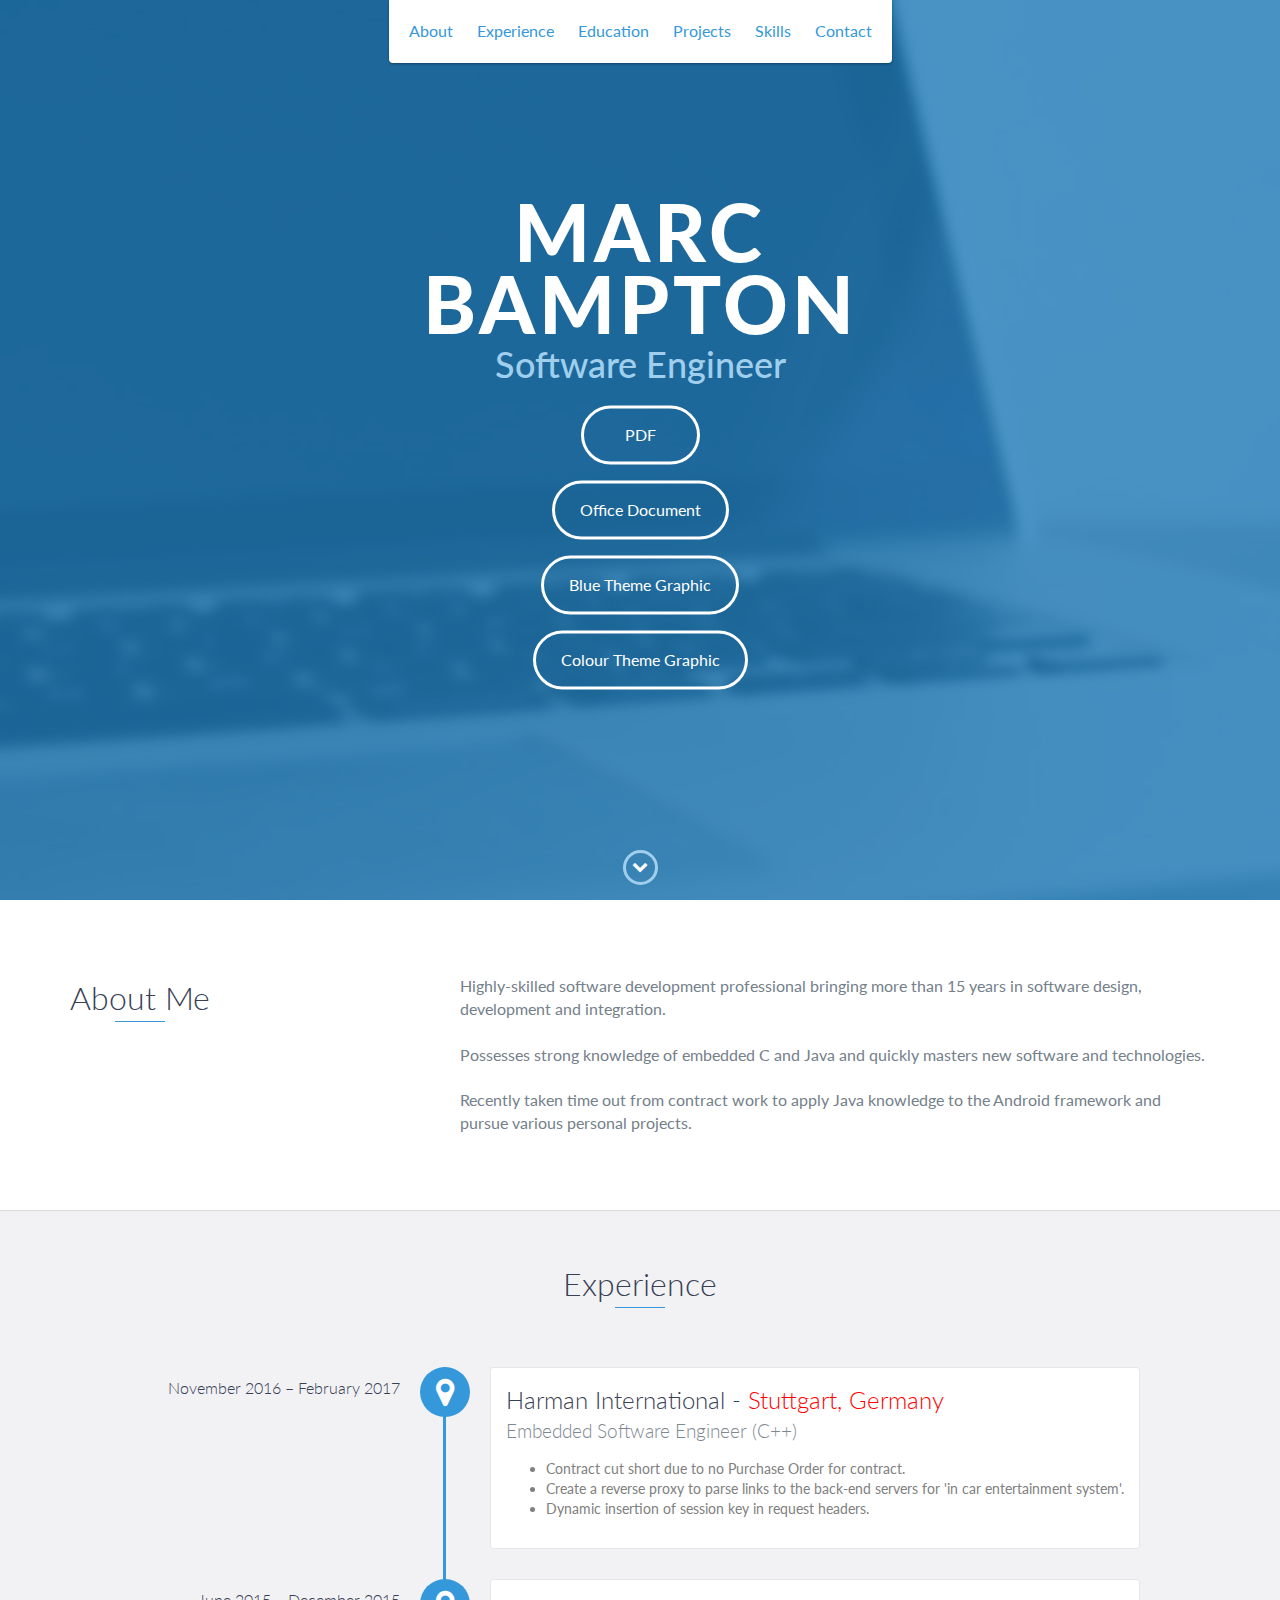
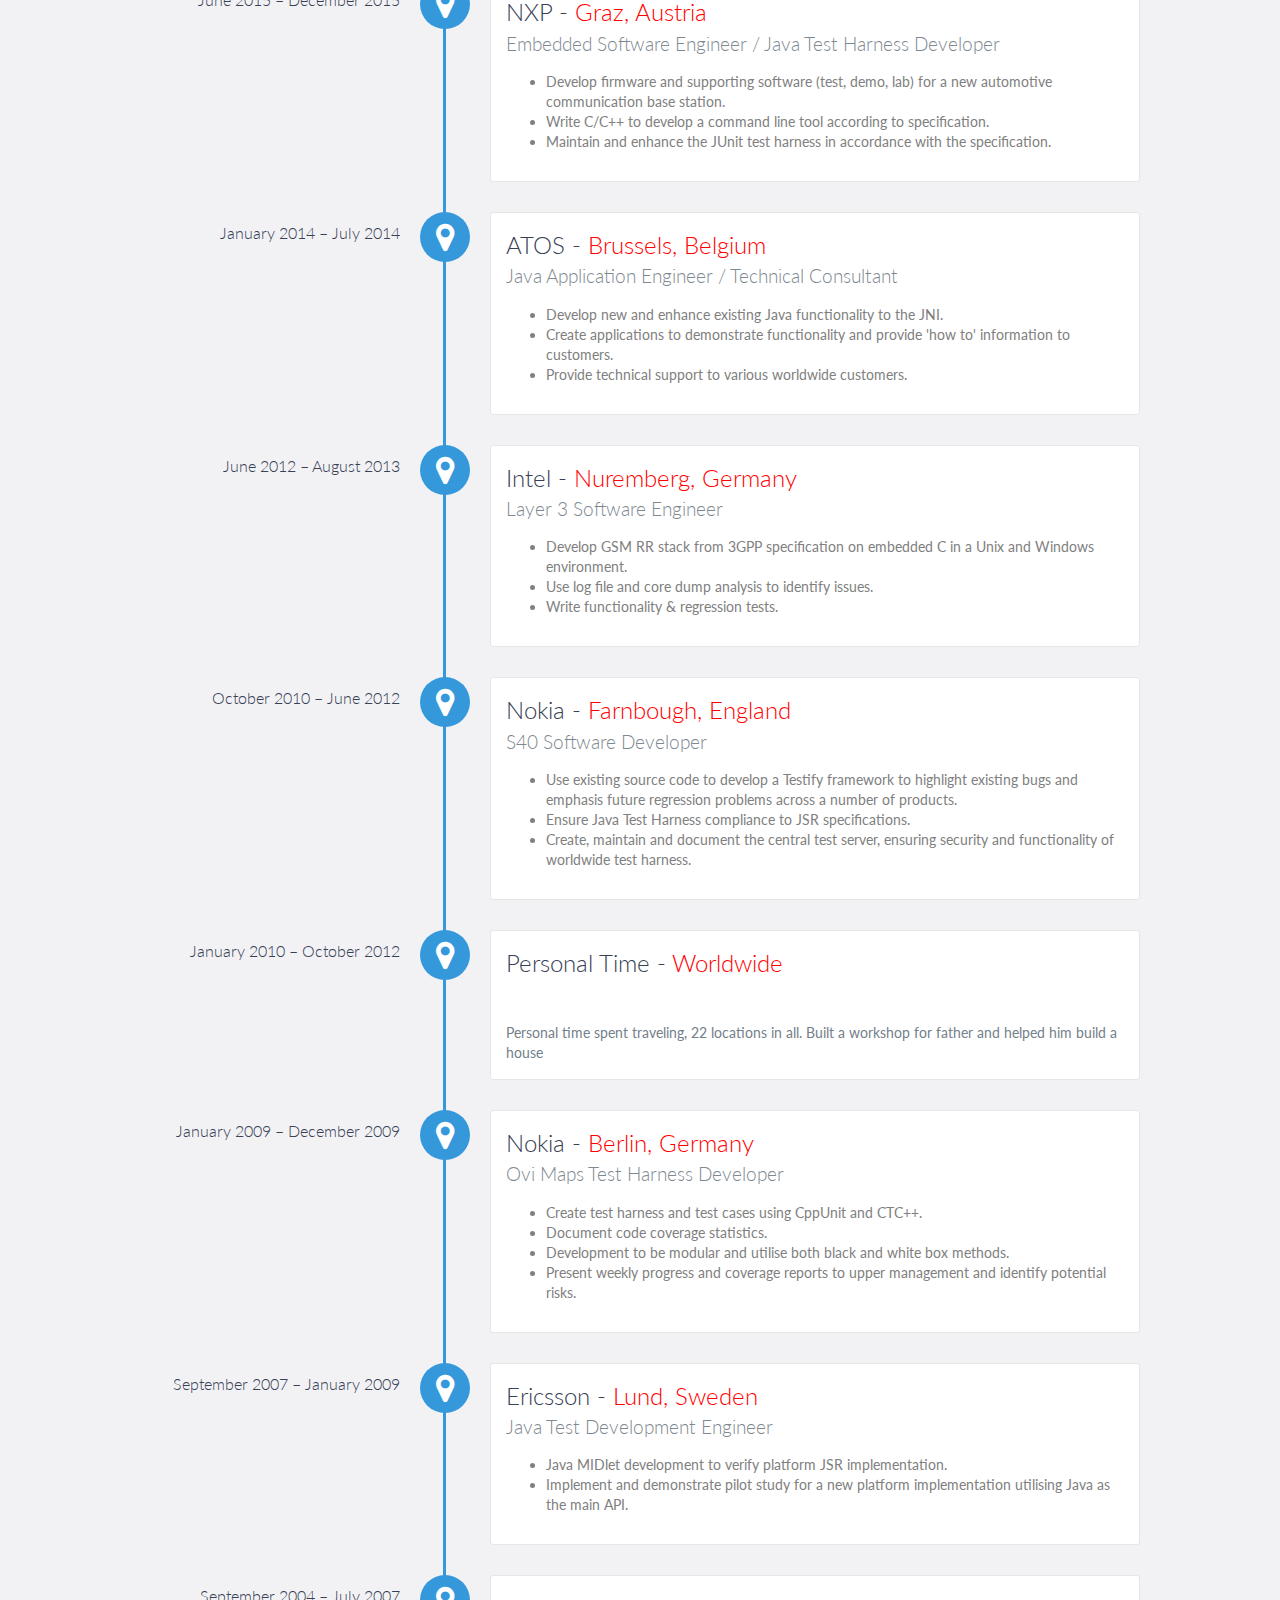
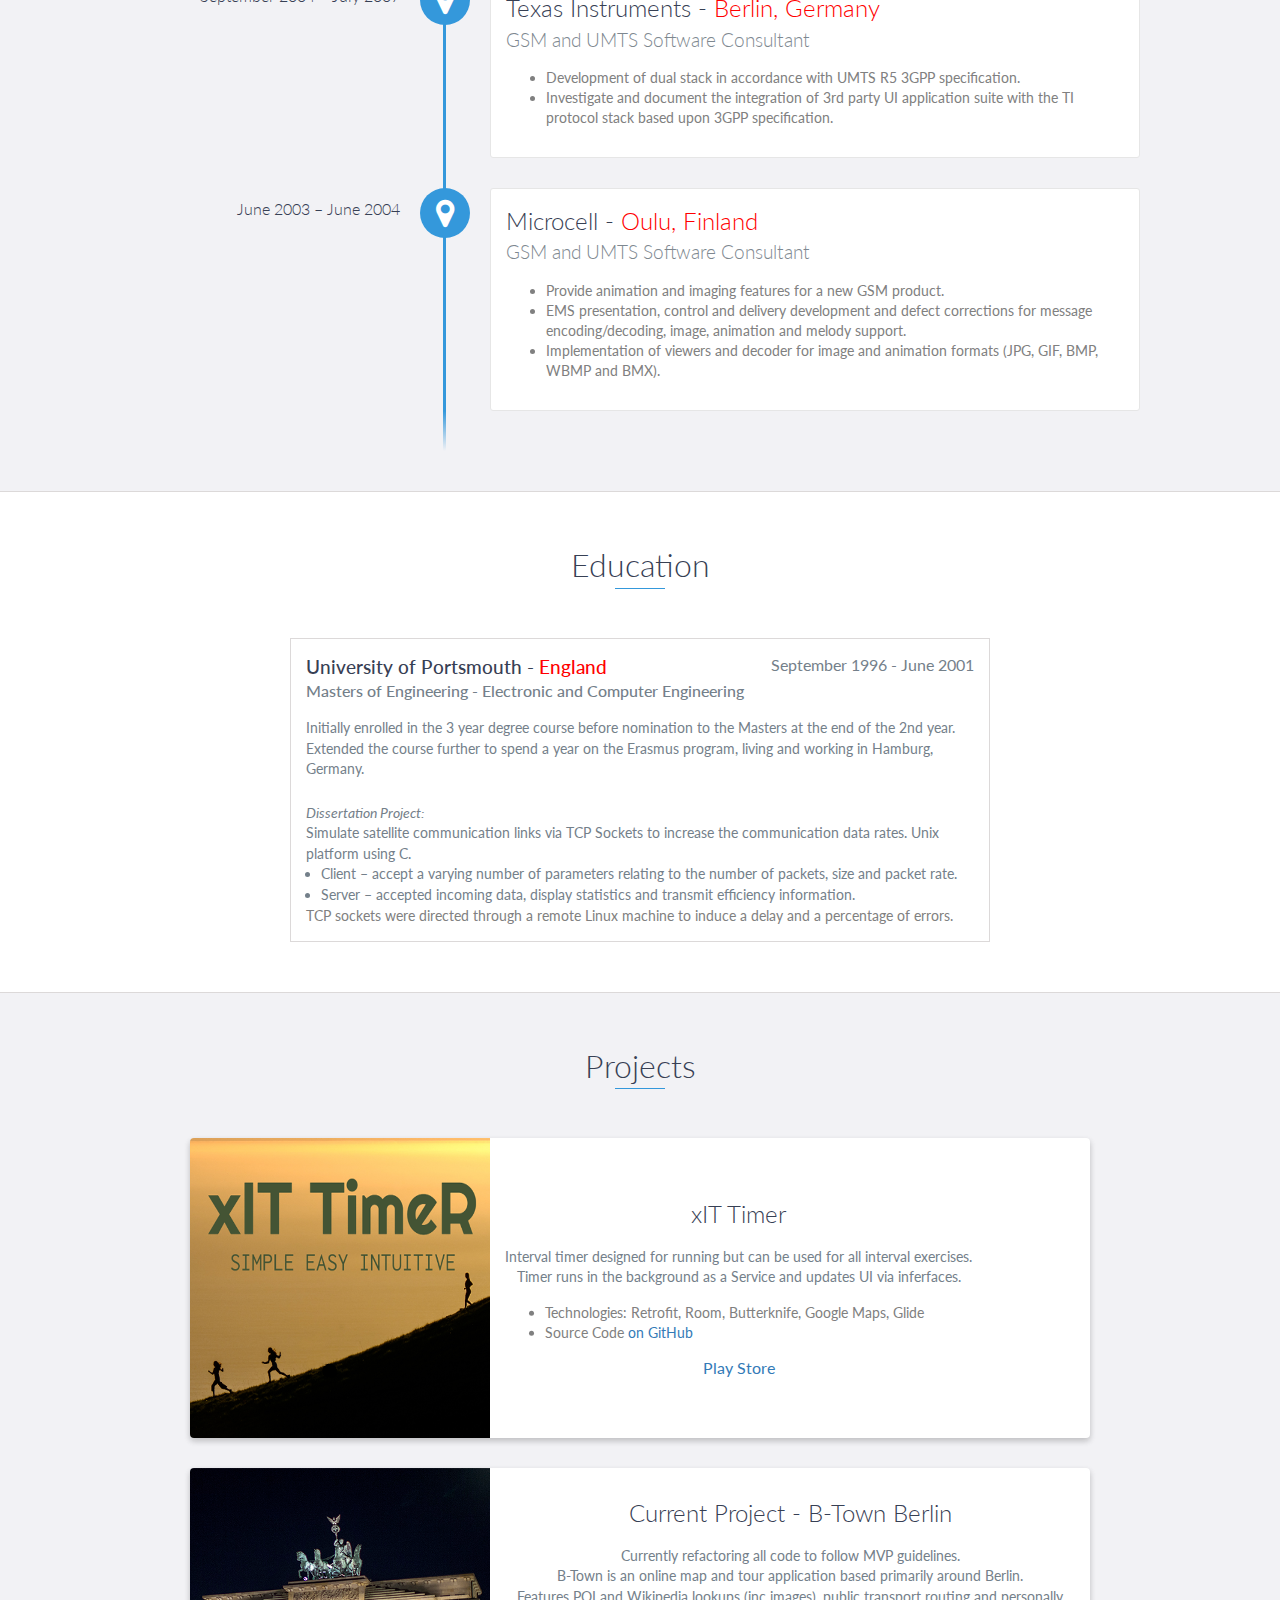
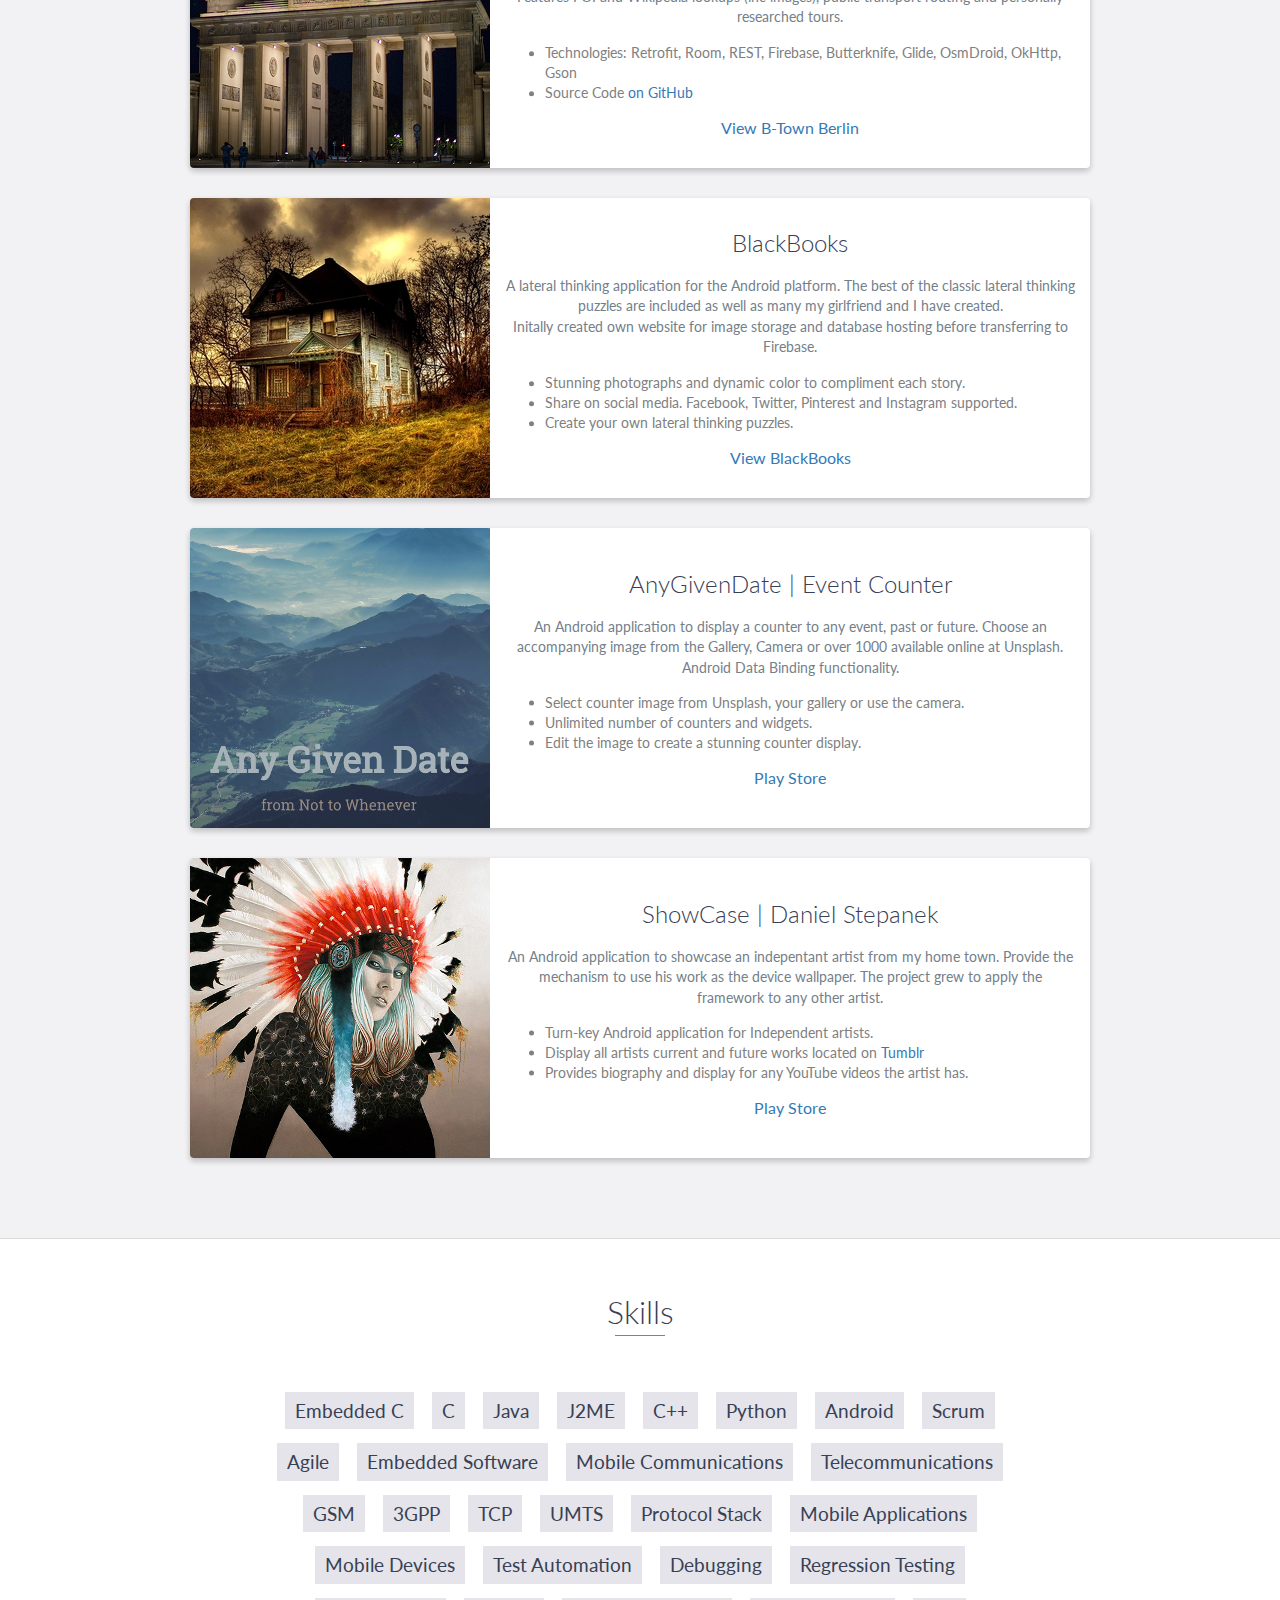
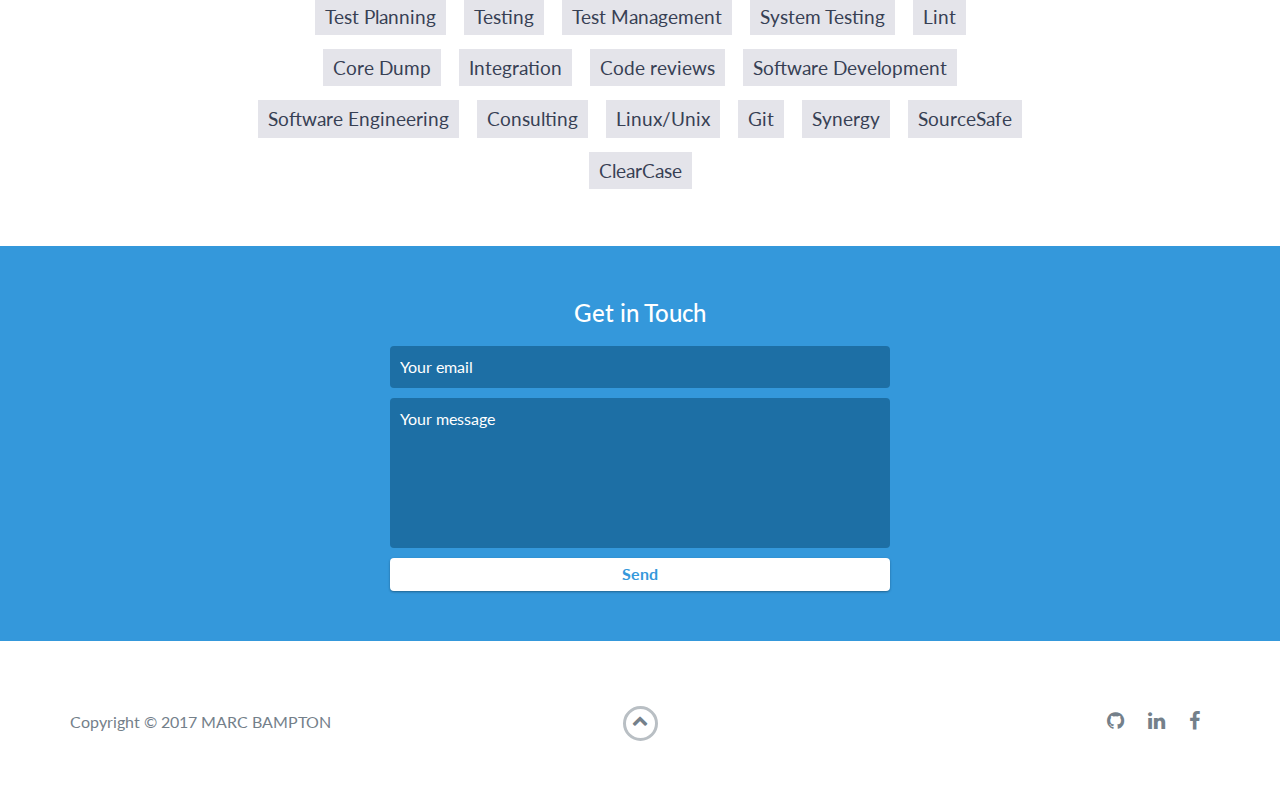
<file: index.html>
<!DOCTYPE html>
<html class="no-js" lang="en">

<head>
    <meta charset="utf-8">
    <meta http-equiv="X-UA-Compatible" content="IE=edge">
    <meta name="viewport" content="width=device-width, initial-scale=1">
	<meta property="og:image" content="images/project.jpg" />
	<meta property="og:title" content="CV - Marc Bampton" />

    <title>CV - Marc Bampton</title>

	<link rel="shortcut icon" href="favicon.ico" type="image/x-icon">
	<link rel="icon" href="favicon.ico" type="image/x-icon">
    <link href="https://fonts.googleapis.com/css?family=Lato:300,400,700,900" rel="stylesheet">
    <link rel="stylesheet" href="libs/font-awesome/css/font-awesome.min.css">
    <link href="css/bootstrap.min.css" rel="stylesheet">
    <link href="css/styles.css" rel="stylesheet">

</head>

<body>
    <div id="mobile-menu-open" class="shadow-large">
        <i class="fa fa-bars" aria-hidden="true"></i>
    </div>
    <!-- End #mobile-menu-toggle -->
    <header>
        <div id="mobile-menu-close">
            <span>Close</span> <i class="fa fa-times" aria-hidden="true"></i>
        </div>
        <ul id="menu" class="shadow">
            <li>
                <a href="#about">About</a>
            </li>
            <li>
                <a href="#experience">Experience</a>
            </li>
            <li>
                <a href="#education">Education</a>
            </li>
            <li>
                <a href="#projects">Projects</a>
            </li>
            <li>
                <a href="#skills">Skills</a>
            </li>
            <li>
                <a href="#contact">Contact</a>
            </li>
        </ul>
    </header>
    <!-- End header -->

    <div id="lead">
        <div id="lead-content">
            <h1>Marc Bampton</h1>
            <h2>Software Engineer</h2>
            <p><a href="https://bampton.github.io/CV_MarcBampton_Oct2017.pdf" class="btn-rounded-white">&nbsp &nbsp PDF &nbsp &nbsp</a></p>
            <p><a href="https://bampton.github.io/CV_MarcBampton_Oct2017.odt" class="btn-rounded-white">Office Document</a></p>
            <p><a href="https://bampton.github.io/cvBlue.html" class="btn-rounded-white">Blue Theme Graphic</a></p>
            <p><a href="https://bampton.github.io/cvColour.html" class="btn-rounded-white">Colour Theme Graphic</a></p>
        </div>
        <!-- End #lead-content -->

        <div id="lead-overlay"></div>

        <div id="lead-down">
            <span>
                <i class="fa fa-chevron-down" aria-hidden="true"></i>
            </span>
        </div>
        <!-- End #lead-down -->
    </div>
    <!-- End #lead -->

    <div id="about">
        <div class="container">
            <div class="row">
                <div class="col-md-4">
                    <h2 class="heading">About Me</h2>
                </div>
                <div class="col-md-8">
                    <p>
                      Highly-skilled software development professional bringing more than 15 years in software design, development and integration.</br></br>
                      Possesses strong knowledge of embedded C and Java and quickly masters new software and technologies.</br></br>
                      Recently taken time out from contract work to apply Java knowledge to the Android framework and pursue various personal projects.
                    </p>
                </div>
            </div>
        </div>
    </div>
    <!-- End #about -->

    <div id="experience" class="background-alt">
        <h2 class="heading">Experience</h2>
        <div id="experience-timeline">

            <div data-date="November 2016 – February 2017">
                <h3>Harman International - <span style="color: #ff0000">Stuttgart, Germany</span></h3>
                <h4>Embedded Software Engineer (C++)</h4>
                <ul style="color:gray;font-size:14px">
                    <li>Contract cut short due to no Purchase Order for contract.</li>
                    <li>Create a reverse proxy to parse links to the back-end servers for 'in car entertainment system'.</li>
                    <li>Dynamic insertion of session key in request headers.</li>
                </ul>
            </div>

            <div data-date="June 2015 – December 2015">
              <h3>NXP - <span style="color: #ff0000">Graz, Austria</span></h3>
                <h4>Embedded Software Engineer / Java Test Harness Developer</h4>
                <ul style="color:gray;font-size:14px">
                  <li>Develop firmware and supporting software (test, demo, lab) for a new automotive communication base station.</li>
                  <li>Write C/C++ to develop a command line tool according to specification.</li>
                  <li>Maintain and enhance the JUnit test harness in accordance with the specification.</li>
                </ul>
            </div>

            <div data-date="January 2014 – July 2014">
              <h3>ATOS - <span style="color: #ff0000">Brussels, Belgium</span></h3>
                <h4>Java Application Engineer / Technical Consultant</h4>
                <ul style="color:gray;font-size:14px">
                  <li>Develop new and enhance existing Java functionality to the JNI.</li>
                  <li>Create applications to demonstrate functionality and provide 'how to' information to customers.</li>
                  <li>Provide technical support to various worldwide customers.</li>
                </ul>
            </div>

            <div data-date="June 2012 – August 2013">
              <h3>Intel - <span style="color: #ff0000">Nuremberg, Germany</span></h3>
                <h4>Layer 3 Software Engineer</h4>
                <ul style="color:gray;font-size:14px">
                  <li>Develop GSM RR stack from 3GPP specification on embedded C in a Unix and Windows environment.</li>
                  <li>Use log file and core dump analysis to identify issues.</li>
                  <li>Write functionality & regression tests.</li>
                </ul>
            </div>

            <div data-date="October 2010 – June 2012">
              <h3>Nokia - <span style="color: #ff0000">Farnbough, England</span></h3>
                <h4>S40 Software Developer</h4>
                <ul style="color:gray;font-size:14px">
                  <li>Use existing source code to develop a Testify framework to highlight existing bugs and emphasis
                    future regression problems across a number of products.</li>
                  <li>Ensure Java Test Harness compliance to JSR specifications.</li>
                  <li>Create, maintain and document the central test server, ensuring security and functionality of
                     worldwide test harness.</li>
                </ul>
            </div>

            <div data-date="January 2010 – October 2012">
              <h3>Personal Time - <span style="color: #ff0000">Worldwide</span></h3>
                <h4>&nbsp</h4>
                <p>
                    Personal time spent traveling, 22 locations in all. Built a workshop for father and helped him build a house
                </p>
            </div>

            <div data-date="January 2009 – December 2009">
                <h3>Nokia - <span style="color: #ff0000">Berlin, Germany</span></h3>
                <h4>Ovi Maps Test Harness Developer</h4>
                <ul style="color:gray;font-size:14px">
                  <li>Create test harness and test cases using CppUnit and CTC++.</li>
                  <li>Document code coverage statistics.</li>
                  <li>Development to be modular and utilise both black and white box methods.</li>
                  <li>Present weekly progress and coverage reports to upper management and identify potential risks.</li>
                </ul>
            </div>

            <div data-date="September 2007 – January 2009">
                <h3>Ericsson - <span style="color: #ff0000">Lund, Sweden</span></h3>
                <h4>Java Test Development Engineer</h4>
                <ul style="color:gray;font-size:14px">
                  <li>Java MIDlet development to verify platform JSR implementation.</li>
                  <li>Implement and demonstrate pilot study for a new platform implementation utilising Java as the main API.</li>
                </ul>
            </div>

            <div data-date="September 2004 – July 2007">
                <h3>Texas Instruments - <span style="color: #ff0000">Berlin, Germany</span></h3>
                <h4>GSM and UMTS Software Consultant</h4>
                <ul style="color:gray;font-size:14px">
                  <li>Development of dual stack in accordance with UMTS R5 3GPP specification.</li>
                  <li>Investigate and document the integration of 3rd party UI application suite with the TI protocol stack based upon 3GPP specification.</li>
                </ul>
            </div>

            <div data-date="June 2003 – June 2004">
                <h3>Microcell - <span style="color: #ff0000">Oulu, Finland</span></h3>
                <h4>GSM and UMTS Software Consultant</h4>
                <ul style="color:gray;font-size:14px">
                  <li>Provide animation and imaging features for a new GSM product.</li>
                  <li>EMS presentation, control and delivery development and defect corrections for message encoding/decoding, image, animation and melody support.</li>
                  <li>Implementation of viewers and decoder for image and animation formats (JPG, GIF, BMP, WBMP and BMX).</li>
                </ul>
            </div>
        </div>
    </div>
    <!-- End #experience -->

    <div id="education">
        <h2 class="heading">Education</h2>
        <div class="education-block">
            <h3>University of Portsmouth - <span style="color: #ff0000">&nbspEngland</span></h3>
            <span class="education-date">September 1996 - June 2001</span>
            <h4>Masters of Engineering - Electronic and Computer Engineering</h4>
            <p>
              Initially enrolled in the 3 year degree course before nomination to the Masters at the end of
              the 2nd year. Extended the course further to spend a year on the Erasmus program, living
              and working in Hamburg, Germany.
            </p>
            </br>
            <p >
                <em>Dissertation Project:</em>
            </p>
            <p>
              Simulate satellite communication links via TCP Sockets to increase the communication data rates.
              Unix platform using C.
            </p>
            <ul >
              <li>Client – accept a varying number of parameters relating to the number of packets, size and packet rate.</li>
              <li>Server – accepted incoming data, display statistics and transmit efficiency information.</li>
            </ul>
            <p style="color:gray;font-size:14px">
              TCP sockets were directed through a remote Linux machine to induce a delay and a percentage of errors.
            </p>
        </div>
        <!-- End .education-block -->
    </div>
    <!-- End #education -->

    <div id="projects" class="background-alt">
        <h2 class="heading">Projects</h2>
        <div class="container">
            <div class="row">



                <div class="project shadow-large">
                    <div class="project-image">
                      <a href="https://carcmedev.github.io/xit/" target="_blank">
                        <img src="images/xit_banner.png" />
                      </a>
                    </div>
                    <!-- End .project-image -->
                    <div class="project-info">
                        <h3>xIT Timer</h3>
                        <p>
                            Interval timer designed for running but can be used for all interval exercises. </br>
                            Timer runs in the background as a Service and updates UI via inferfaces. </br>
                        </p>
                        <ul style="color:gray;font-size:14px">
                            <li align="left">Technologies: Retrofit, Room, Butterknife, Google Maps, Glide</li>
                          <li align="left">Source Code<a href="https://github.com/carcme/CarcIntervalTimer/"> on GitHub</a> </li>
                        </ul>
                        <a href="https://play.google.com/store/apps/details?id=me.carc.carcintervaltimer">Play Store</a>
                    </div>
                    <!-- End .project-info -->
                </div>
                <!-- End .project -->





              <div class="project shadow-large">
                  <div class="project-image">
                    <a href="https://carcmedev.github.io/btown/" target="_blank">
                      <img src="images/btown.png" />
                    </a>
                  </div>
                  <!-- End .project-image -->
                  <div class="project-info">
                      <h3>Current Project - B-Town Berlin</h3>
                      <p>
                          Currently refactoring all code to follow MVP guidelines. </br>
                          B-Town is an online map and tour application based primarily around Berlin. </br>
                          Features POI and Wikipedia lookups (inc images), public transport routing and personally researched tours.</br>
                      </p>
                      <ul style="color:gray;font-size:14px">
                          <li align="left">Technologies: Retrofit, Room, REST, Firebase, Butterknife, Glide, OsmDroid, OkHttp, Gson</li>
                        <li align="left">Source Code<a href="https://github.com/carcme/btown_mvp.git/"> on GitHub</a> </li>
                      </ul>
                      <a href="https://carcmedev.github.io/btown/">View B-Town Berlin</a>
                  </div>
                  <!-- End .project-info -->
              </div>
              <!-- End .project -->


              <div class="project shadow-large">
                  <div class="project-image">
                    <a href="https://play.google.com/store/apps/details?id=me.carc.blackbooks" target="_blank">
                      <img src="images/blackbooks.jpg" />
                    </a>
                  </div>
                  <!-- End .project-image -->
                  <div class="project-info">
                      <h3>BlackBooks</h3>
                      <p>
                          A lateral thinking application for the Android platform. The best of the classic lateral thinking puzzles are
                          included as well as many my girlfriend and I have created.</br>
                          Initally created own website for image storage and database hosting before transferring to Firebase.
                      </p>
                      <ul style="color:gray;font-size:14px">
                        <li align="left">Stunning photographs and dynamic color to compliment each story.</li>
                        <li align="left">Share on social media. Facebook, Twitter, Pinterest and Instagram supported.</li>
                        <li align="left">Create your own lateral thinking puzzles.</li>
                      </ul>
                      <a href="https://carcmedev.github.io/blackbooks">View BlackBooks</a>
                  </div>
                  <!-- End .project-info -->
              </div>
              <!-- End .project -->

                <div class="project shadow-large">
                    <div class="project-image">
                      <a href="https://play.google.com/store/apps/details?id=me.carc.anygivendate" target="_blank">
                        <img src="images/agd.png" />
                      </a>
                    </div>
                    <!-- End .project-image -->
                    <div class="project-info">
                        <h3>AnyGivenDate | Event Counter</h3>
                        <p>
                          An Android application to display a counter to any event, past or future.
                          Choose an accompanying image from the Gallery, Camera or over 1000 available online at Unsplash.</br>
                          Android Data Binding functionality.
                        </p>
                        <ul style="color:gray;font-size:14px">
                            <li align="left">Select counter image from Unsplash, your gallery or use the camera.</li>
                          <li align="left">Unlimited number of counters and widgets.</li>
                          <li align="left">Edit the image to create a stunning counter display.</li>
                        </ul>
                        <a href="https://play.google.com/store/apps/details?id=me.carc.anygivendate">Play Store</a>
                    </div>
                    <!-- End .project-info -->
                </div>
                <!-- End .project -->

                <div class="project shadow-large">
                    <div class="project-image">
                      <a href="https://play.google.com/store/apps/details?id=me.carc.danshowcase" target="_blank">
                        <img src="images/showcase.jpg"/>
                      </a>
                    </div>
                    <!-- End .project-image -->
                    <div class="project-info">
                        <h3>ShowCase | Daniel Stepanek</h3>
                        <p>
                          An Android application to showcase an indepentant artist from my home town. Provide the mechanism
                          to use his work as the device wallpaper. The project grew to apply the framework to any other artist.
                        </p>
                          <ul style="color:gray;font-size:14px">
                            <li align="left">Turn-key Android application for Independent artists.</li>
                            <li align="left">Display all artists current and future works located on <a href="http://www.danielstepanek.co.uk/">Tumblr</a></li>
                            <li align="left">Provides biography and display for any YouTube videos the artist has.</li>
                          </ul>
                        <a href="https://play.google.com/store/apps/details?id=me.carc.danshowcase">Play Store</a>
                    </div>
                    <!-- End .project-info -->
                </div>
                <!-- End .project -->




            </div>
        </div>
    </div>
    <!-- End #projects -->

    <div id="skills">
        <h2 class="heading">Skills</h2>
        <ul>
          <li>Embedded C</li>
    			<li>C</li>
    			<li>Java</li>
    			<li>J2ME</li>
    			<li>C++</li>
    			<li>Python</li>
    			<li>Android</li>

    			<li>Scrum</li>
    			<li>Agile</li>

    			<li>Embedded Software</li>
    			<li>Mobile Communications</li>
    			<li>Telecommunications</li>
    			<li>GSM</li>
    			<li>3GPP</li>
    			<li>TCP</li>
    			<li>UMTS</li>
    			<li>Protocol Stack</li>
    			<li>Mobile Applications</li>
    			<li>Mobile Devices</li>

    			<li>Test Automation</li>
    			<li>Debugging</li>
    			<li>Regression Testing</li>
    			<li>Test Planning</li>
    			<li>Testing</li>
    			<li>Test Management</li>
    			<li>System Testing</li>
    			<li>Lint</li>
    			<li>Core Dump</li>
    			<li>Integration</li>
    			<li>Code reviews</li>

    			<li>Software Development</li>
    			<li>Software Engineering</li>
    			<li>Consulting</li>

    			<li>Linux/Unix</li>
    			<li>Git</li>
    			<li>Synergy</li>
    			<li>SourceSafe</li>
    			<li>ClearCase</li>

        </ul>
    </div>
    <!-- End #skills -->

    <div id="contact">
        <h2>Get in Touch</h2>
        <div id="contact-form">
            <form method="POST" action="https://formspree.io/marcbampton30@gmail.com">
                <input type="hidden" name="_subject" value="Contact request from personal website" />
                <input type="email" name="_replyto" placeholder="Your email" required>
                <textarea name="message" placeholder="Your message" required></textarea>
                <button type="submit">Send</button>
            </form>
        </div>
        <!-- End #contact-form -->
    </div>
    <!-- End #contact -->

    <footer>
        <div class="container">
            <div class="row">
                <div class="col-sm-5 copyright">
                    <p>
                        Copyright &copy; 2017 MARC BAMPTON
                    </p>
                </div>
                <div class="col-sm-2 top">
                    <span id="to-top">
                        <i class="fa fa-chevron-up" aria-hidden="true"></i>
                    </span>
                </div>
                <div class="col-sm-5 social">
                    <ul>
                        <li>
                          <a href="https://carcmedev.github.io/" target="_blank"><i class="fa fa-github" aria-hidden="true"></i></a>
                        </li>
                        <li>
                          <a href="https://www.linkedin.com/in/marcbampton/" target="_blank"><i class="fa fa-linkedin" aria-hidden="true"></i></a>
                        </li>
                        <li>
                          <a href="https://www.facebook.com/bamptonm" target="_blank"><i class="fa fa-facebook" aria-hidden="true"></i></a>
                        </li>
                    </ul>
                </div>
            </div>
        </div>
    </footer>
    <!-- End footer -->

    <script src="https://ajax.googleapis.com/ajax/libs/jquery/1.12.4/jquery.min.js"></script>
    <script src="js/scripts.min.js"></script>
</body>

</html>
</file>
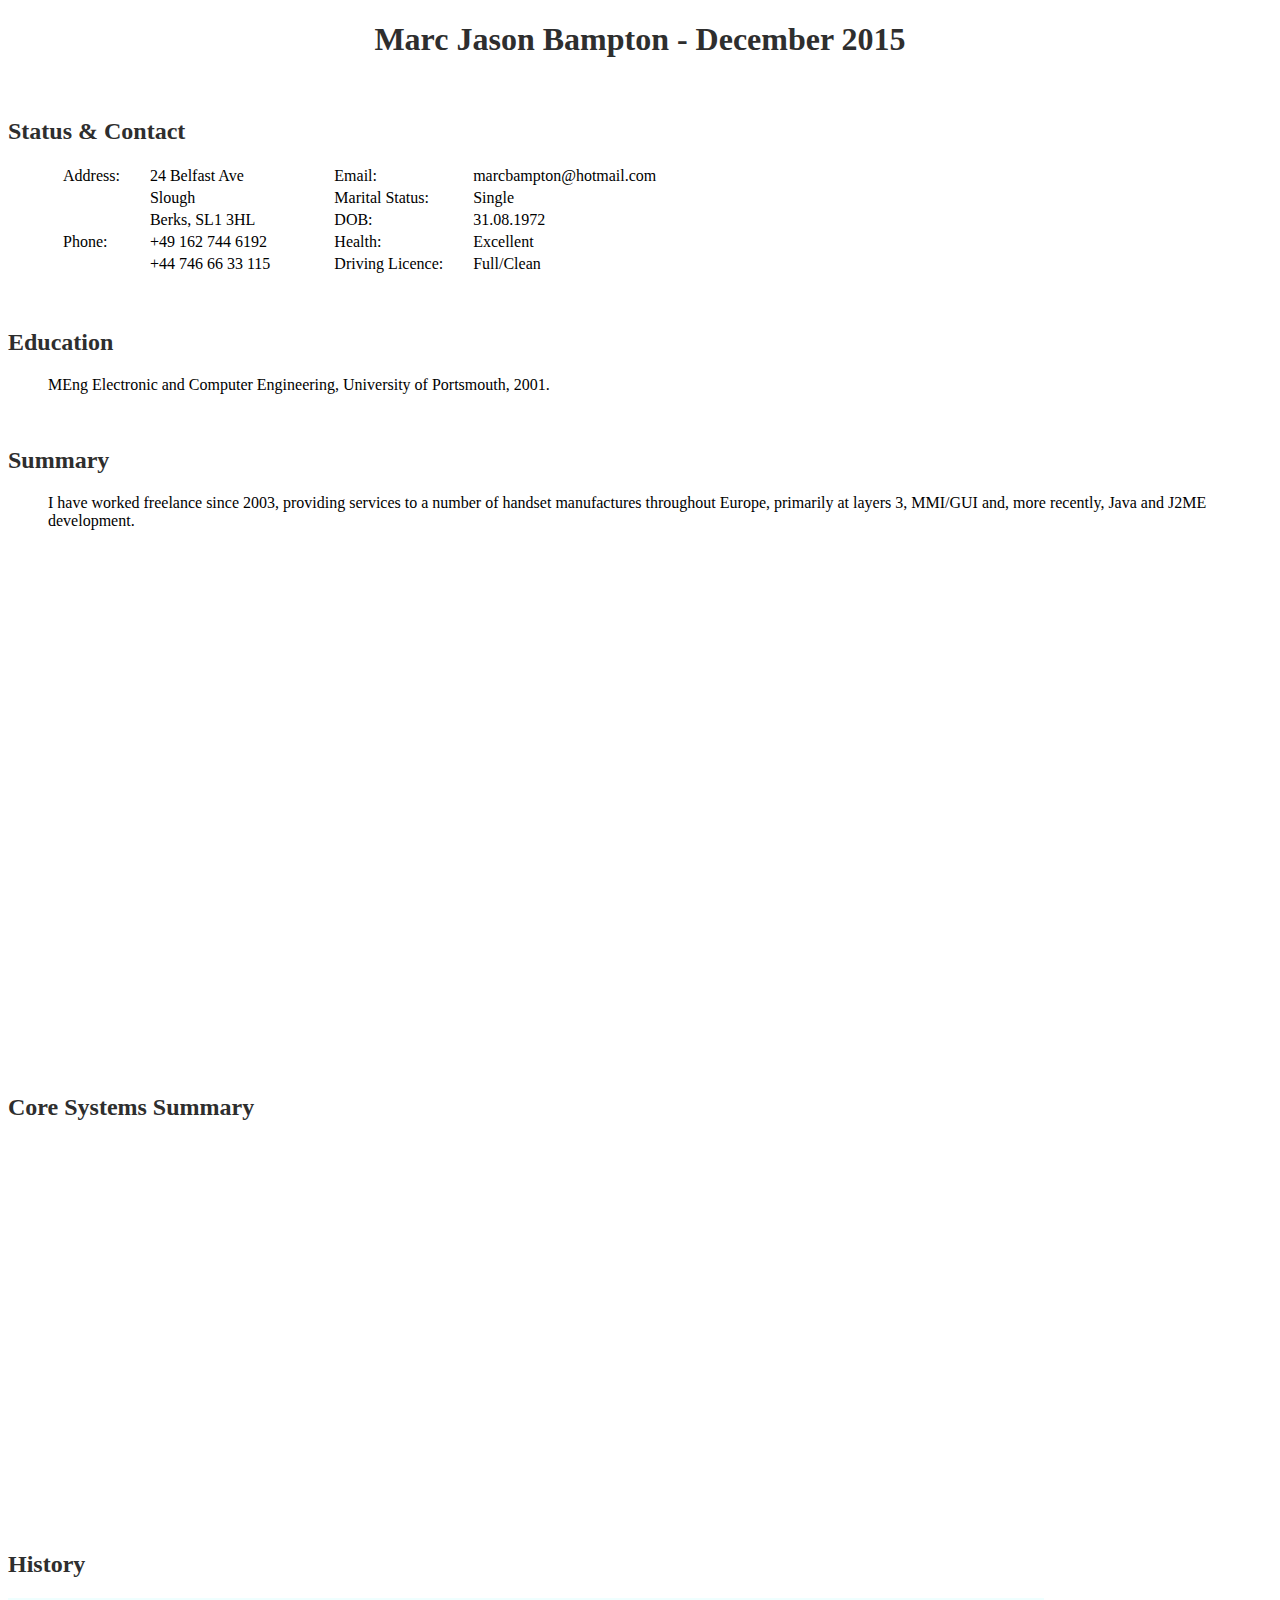
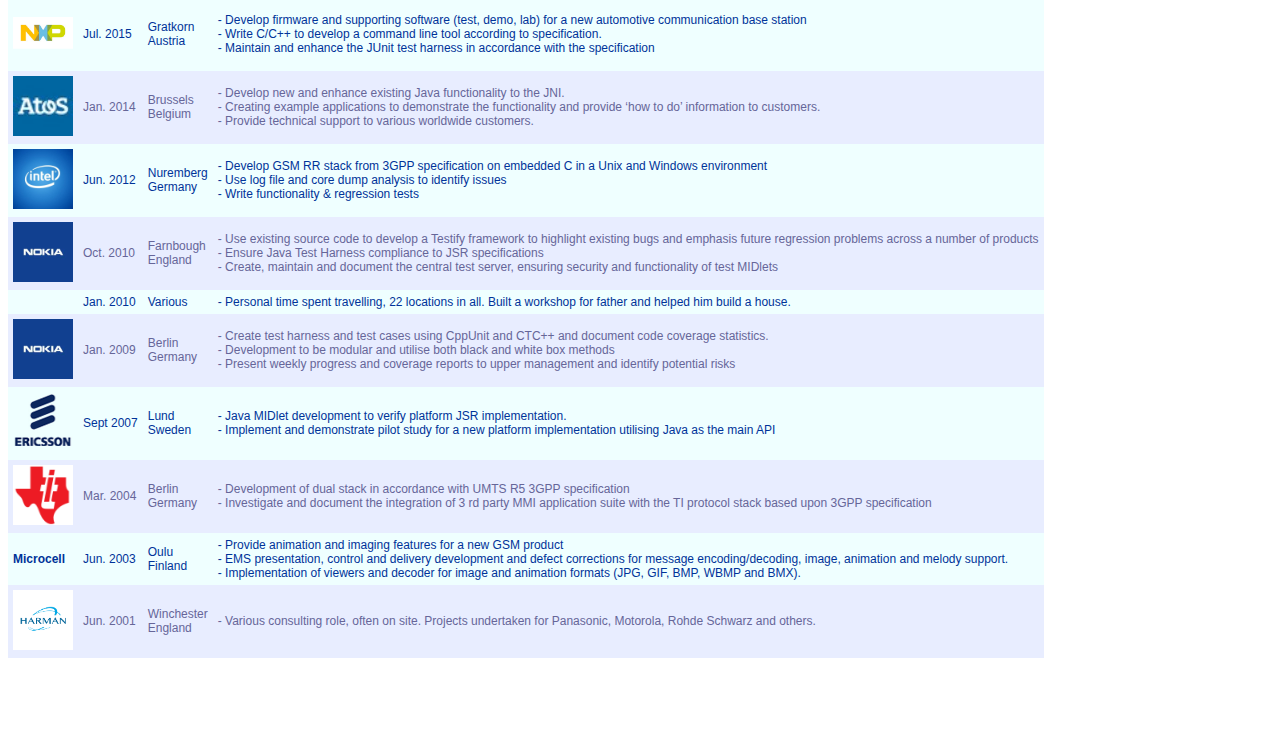
<file: CV_MarcBampton_Aug2015.htm>
<!DOCTYPE html>

<head>


    <style type="text/css">
        .tg  {border-collapse:collapse;border-spacing:0;}
        .tg td{font-family:Arial, sans-serif;font-size:12px;padding:5px 5px;border-style:none;border-width:0px;overflow:hidden;word-break:normal;border-color:#aabcfe;color:#669;background-color:#e8edff;border-top-width:1px;border-bottom-width:1px;}
        
        .tg .tg-7wrc{background-color:#efffff;color:#003399;vertical-align:center}
        .tg .tg-yw4l{vertical-align:center;text-align:justify}

        .tg .tg-iconNXP{vertical-align:center;background-color:#efffff}
        .tg .tg-iconAtos{vertical-align:center}
        .tg .tg-iconIntel{vertical-align:center;background-color:#efffff}
        .tg .tg-iconNokia{vertical-align:center}
        .tg .tg-iconEMP{vertical-align:center;background-color:#efffff}
        .tg .tg-iconTI{vertical-align:center}
        .tg .tg-iconTeleca{vertical-align:center}
 
        h1 {
            color: #2E2E2E;
            text-align: center;
        }
        h2 {
            color: #2E2E2E;
            text-align: justify;
        }

     .contactstatus {
		border-collapse:collapse;
		padding:5px;
	}
	.contactstatus td {
		padding:2px 15px;
	}
    </style>
	
    <script type="text/javascript" src="https://www.google.com/jsapi"></script>
    <script type="text/javascript">
        google.load("visualization", "1", {packages:["corechart"]});
        google.setOnLoadCallback(drawChart);
        function drawChart() {

        var langdata = google.visualization.arrayToDataTable([
            ['Experience', 'Years'],
            ['Java',   		 5],
            ['Embedded C',     8],
            ['Qtopia',      	 1],
            ['UML', 			 2],
            ['C++', 			 2],
            ['Visual Basic', 1.5]
        ]);
        var idedata = google.visualization.arrayToDataTable([
            ['IDE', 'Years'],
            ['Eclipse',   		4],
            ['Visual Studio',     4],
            ['Source Insight',    2],
            ['Editors', 			4],
            ['Visual Basic', 	    1]
        ]);
        var vcdata = google.visualization.arrayToDataTable([
            ['Version Control', 'Years'],
            ['ClearCase',   		6],
            ['cvs / svn',		    4],
            ['Synergy', 	 		3],
            ['SourceSafe',      	2],
            ['Git', 	    		1]
        ]);
        var toolsdata = google.visualization.arrayToDataTable([
            ['IDE', 'Years'],
            ['Eclipse',   		6],
            ['Visual Studio',     4],
            ['Source Insight',    2],
            ['Editors', 			4],
            ['Visual Basic', 	    1]
        ]);

        <!-- Options -->
        var langoptions = {
            title: 'Languages',
            pieSliceText: 'label',
            tooltip: {isHtml: true},  // todo - add companys where tools were used in tooltips
            chartArea:{left:90,top:30,width:'50%',height:'75%'}
        };
        var ideoptions = {
            title: 'IDE\'s',
            pieSliceText: 'label',
            tooltip: {isHtml: true},  // todo - add companys where tools were used in tooltips
            chartArea:{left:10,top:30,width:'50%',height:'75%'}
        };
        var versionControloptions = {
            title: 'Version Control',
            pieSliceText: 'label',
            tooltip: {isHtml: true},  // todo - add companys where tools were used in tooltips
            chartArea:{left:90,top:30,width:'50%',height:'75%'}
        };
        var toolsoptions = {
            title: 'Tools',
            pieSliceText: 'label',
            tooltip: {isHtml: true},  // todo - add companys where tools were used in tooltips
            chartArea:{left:10,top:30,width:'50%',height:'75%'}
        };

        <!-- Data  -->
        var langChart = new google.visualization.PieChart(document.getElementById('languageChart'));
        var editorChart = new google.visualization.PieChart(document.getElementById('ideChart'));
        var vcChart = new google.visualization.PieChart(document.getElementById('versChart'));
        var toolChart = new google.visualization.PieChart(document.getElementById('toolsChart'));

        langChart.draw(langdata, langoptions);
        editorChart.draw(idedata, ideoptions);
        vcChart.draw(vcdata, versionControloptions);
        toolChart.draw(toolsdata, toolsoptions);

        }

        google.load("visualization", "1", {packages:["corechart"]});
        google.setOnLoadCallback(drawChart);
        function drawChart() {
        var data = google.visualization.arrayToDataTable([
            ["Language", "Years", { role: "style" } ],
            ["Embedded C", 8, "color:green; opacity: 0.5"],
            ["Java/J2ME", 7, "color:blue; opacity: 0.5"],
            ["C++", 2.5, 'color:yellow; opacity: 0.5'],
            ["Protocol Stack", 7, "color:green; opacity: 0.3"],
            ["MMI/Apps", 6.5, "color:yellow; opacity: 0.3"],
            ["Linux/Unix", 9, "color:blue; opacity: 0.3"]
        ]);

        var view = new google.visualization.DataView(data);
        view.setColumns([0, 1,
               { calc: "stringify",
                 sourceColumn: 1,
                 type: "string",
                 role: "annotation" },
               2]);

        var optionsBar = {
            width: 800,
            height: 400,
            bar: {groupWidth: "95%"},
            legend: { position: "none" },
        };
        var chart = new google.visualization.BarChart(document.getElementById("langExposureBar"));
        chart.draw(view, optionsBar);
        }
    </script>	
	<body>

    <h1>Marc Jason Bampton - December 2015</h1>
    <br />    
    
    <h2>Status & Contact</h2>
        <ul>
            <table class="contactstatus">
              <tr>
                <td>Address:</th>
                <td>24 Belfast Ave</th>
                <td>&nbsp;</td>
                <td>Email:</th>
                <td>marcbampton@hotmail.com</th>
              </tr>
              <tr>
                <td></td>
                <td>Slough</td>
                <td>&nbsp;</td>
                <td>Marital Status:</td>
                <td>Single</td>
              </tr>
              <tr>
                <td></td>
                <td>Berks, SL1 3HL</td>
                <td>&nbsp;</td>
                <td>DOB:</td>
                <td>31.08.1972</td>
              </tr>
              <tr>
                <td>Phone:</td>
                <td>+49 162 744 6192</td>
                <td>&nbsp;</td>
                <td>Health:</td>
                <td>Excellent</td>
              </tr>
              <tr>
                <td></td>
                <td>+44 746 66 33 115</td>
                <td>&nbsp;</td>
                <td>Driving Licence:</td>
                <td>Full/Clean</td>
              </tr>
            </table>
        </ul>        

    <br />    
    <h2>Education</h2>
        <P><ul>MEng Electronic and Computer Engineering, University of Portsmouth, 2001.</ul></P>

    <br />    

    <h2>Summary</h2>    
	   <P><ul>I have worked freelance since 2003, providing services to a number of handset 
           manufactures throughout Europe, primarily at layers 3, MMI/GUI and, more recently, 
           Java and J2ME development.</ul></P>
			<TABLE>
				<TR>
					<td>
						<div id="languageChart" style="width: 450px; height: 250px;"></div>
					</TD>
					<td>
						<div id="ideChart" style="width: 450px; height: 250px;"></div>
					</TD>
				</TR>
				<TR>
					<td>
						<div id="versChart" style="width: 450px; height: 250px;"></div>
					</TD>
					<td>
						<div id="toolsChart" style="width: 450px; height: 250px"></div>
					</TD>
				</TR>
			</TABLE>


    <br />    
    <h2>Core Systems Summary</h2>
    <div id="langExposureBar" style="width: 900px; height: 300px;"></div>


    <br />    
    <br />       <br />    
    <br />    
    <br />    
    <P style="page-break-before: always">
    
    <h2>History</h2>    
    <table class="tg">
      <tr>
        <td class="tg-iconNXP"><img src="cvImages/nxp.png" alt="NXP" style="width:60px;height:60px;"></th>
        <td class="tg-7wrc">Jul. 2015</th>
        <td class="tg-7wrc">Gratkorn<br />Austria</th>
        <td class="tg-7wrc">- Develop firmware and supporting software (test, demo, lab) for a new automotive
            communication base station<br/>
            - Write C/C++ to develop a command line tool according to specification.<br />
            - Maintain and enhance the JUnit test harness in accordance with the specification</th>
      </tr>
      <tr>
        <td class="tg-iconAtos"><img src="cvImages/atos.jpg" alt="Atos" style="width:60px;height:60px;"></td>
        <td class="tg-yw4l">Jan. 2014</td>
        <td class="tg-yw4l">Brussels<br/>Belgium</td>
          <td class="tg-yw4l">- Develop new and enhance existing Java functionality to the JNI.<br/>
            - Creating example applications to demonstrate the functionality and provide ‘how to do’
              information to customers.<br/>
            - Provide technical support to various worldwide customers.<br/>
          </td>  
      </tr>
      <tr>
        <td class="tg-iconIntel"><img src="cvImages/intel.png" alt="Intel" style="width:60px;height:60px;"></td>
        <td class="tg-7wrc">Jun. 2012</td>
        <td class="tg-7wrc">Nuremberg<br />Germany</td>
        <td class="tg-7wrc">- Develop GSM RR stack from 3GPP specification on embedded C in a Unix and
            Windows environment<br />
            - Use log file and core dump analysis to identify issues<br />
            - Write functionality & regression tests</td>
      </tr>
      <tr>
        <td class="tg-iconNokia"><img src="cvImages/nokia.png" alt="Nokia" style="width:60px;height:60px;"></td>
        <td class="tg-yw4l">Oct. 2010</td>
        <td class="tg-yw4l">Farnbough<br/>England</td>
        <td class="tg-yw4l">- Use existing source code to develop a Testify framework to highlight 
            existing bugs and emphasis future regression problems across a number of products<br />
            - Ensure Java Test Harness compliance to JSR specifications<br />
            - Create, maintain and document the central test server, ensuring security and functionality 
            of test MIDlets</td>
      </tr>
      <tr>
        <td class="tg-7wrc"></td>
        <td class="tg-7wrc">Jan. 2010</td>
        <td class="tg-7wrc">Various</td>
        <td class="tg-7wrc">- Personal time spent travelling, 22 locations in all. Built a workshop for
            father and helped him build a house.</td>
      </tr>
      <tr>
        <td class="tg-iconNokia"><img src="cvImages/nokia.png" alt="Nokia" style="width:60px;height:60px;"></td>
        <td class="tg-yw4l">Jan. 2009</td>
        <td class="tg-yw4l">Berlin<br />Germany</td>
        <td class="tg-yw4l">- Create test harness and test cases using CppUnit and CTC++ and document 
            code coverage statistics.<br />
            - Development to be modular and utilise both black and white box methods<br />
            - Present weekly progress and coverage reports to upper management and identify potential risks</td>
      </tr>
      <tr>
        <td class="tg-iconEMP"><img src="cvImages/ericsson.png" alt="EMP" style="width:60px;height:60px;"></td>
        <td class="tg-7wrc">Sept 2007</td>
        <td class="tg-7wrc">Lund<br/>Sweden</td>
        <td class="tg-7wrc">- Java MIDlet development to verify platform JSR implementation.<br/>
            - Implement and demonstrate pilot study for a new platform implementation utilising Java as the main API </td>
      </tr>
      <tr>
        <td class="tg-iconTI"><img src="cvImages/ti.png" alt="Texas Instruments" style="width:60px;height:60px;"></td>
        <td class="tg-yw4l">Mar. 2004</td>
        <td class="tg-yw4l">Berlin<br />Germany</td>
        <td class="tg-yw4l">- Development of dual stack in accordance with UMTS R5 3GPP specification<br/>
            - Investigate and document the integration of 3 rd party MMI application suite with the TI protocol
            stack based upon 3GPP specification</td>
      </tr>
      <tr>
        <td class="tg-7wrc"><B>Microcell</B></td>
        <td class="tg-7wrc">Jun. 2003</td>
        <td class="tg-7wrc">Oulu<br/>Finland</td>
        <td class="tg-7wrc">- Provide animation and imaging features for a new GSM product<br/>
            - EMS presentation, control and delivery development and defect corrections for message encoding/decoding, 
            image, animation and melody support.<br>
            - Implementation of viewers and decoder for image and animation formats (JPG, GIF, BMP, WBMP and BMX).</td>
      </tr>
      <tr>
        <td class="tg-iconTeleca"><img src="cvImages/teleca.png" alt="Teleca" style="width:60px;height:60px;"></td>
        <td class="tg-yw4l">Jun. 2001</td>
        <td class="tg-yw4l">Winchester<br/>England</td>
        <td class="tg-yw4l">- Various consulting role, often on site. Projects undertaken for Panasonic, 
            Motorola, Rohde Schwarz and others.</td>
      </tr>
    </table>
	
        
	<br /><br />	
	<br /><br />	

	
	</body>
</head>
</file>
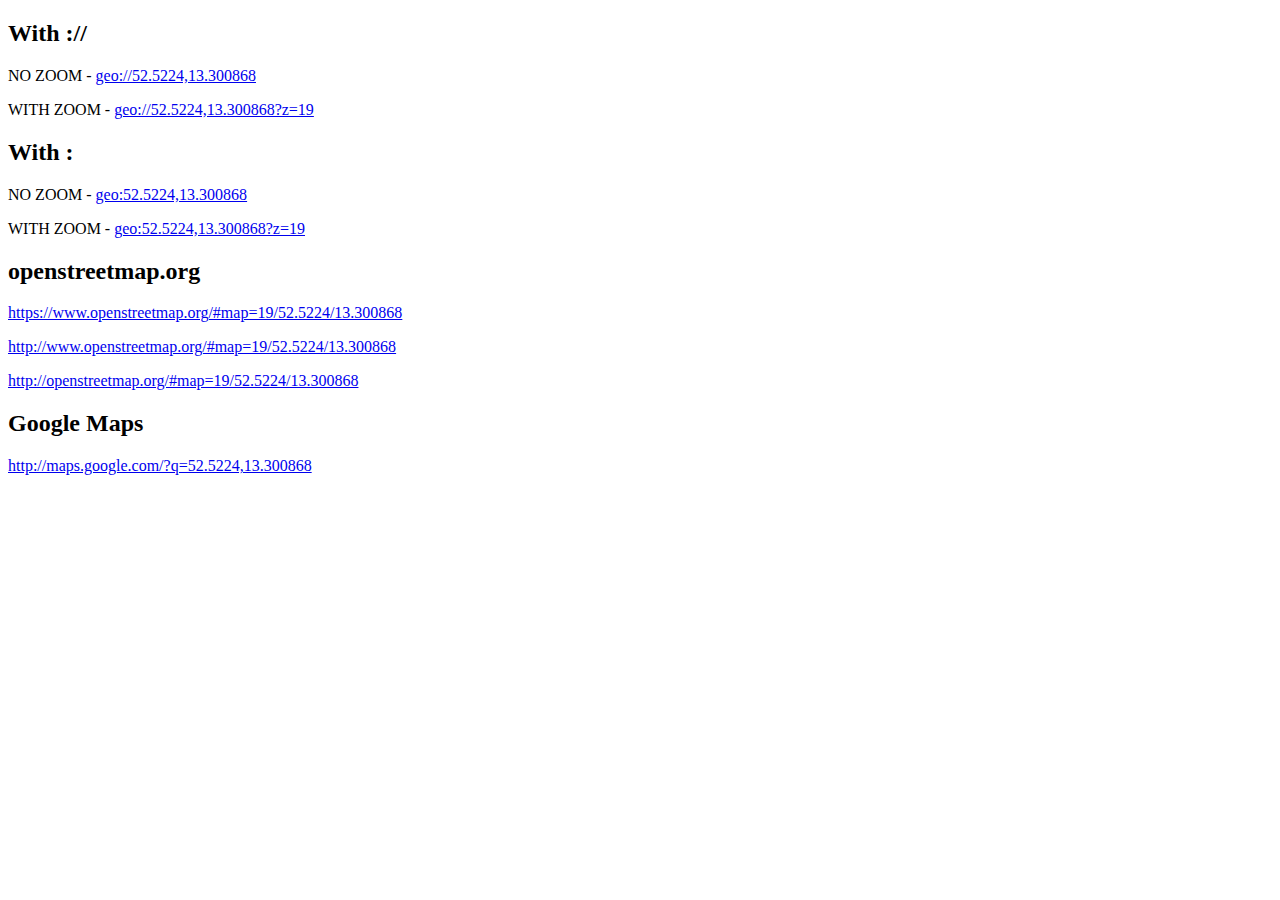
<file: GeoLinkTest.html>
<!DOCTYPE html>
<html>

  <body>


  <h2> With :// </h2>
  
  <p>NO ZOOM - <a href="geo://52.5224,13.300868">geo://52.5224,13.300868</a></p>
  
  <p>WITH ZOOM - <a href="geo://52.5224,13.300868?z=19">geo://52.5224,13.300868?z=19</a></p>

  
  
  <h2> With : </h2>
  
  <p>NO  ZOOM - <a href="geo:52.5224,13.300868">geo:52.5224,13.300868</a></p>

  <p>WITH ZOOM - <a href="geo:52.5224,13.300868?z=19">geo:52.5224,13.300868?z=19</a></p>

  
  <h2>openstreetmap.org</h2>
    

  <p><a href="https://www.openstreetmap.org/#map=19/52.5224/13.300868">https://www.openstreetmap.org/#map=19/52.5224/13.300868</a></p>
    
  <p><a href="http://www.openstreetmap.org/#map=19/52.5224/13.300868">http://www.openstreetmap.org/#map=19/52.5224/13.300868</a></p>

  <p><a href="http://openstreetmap.org/#map=19/52.5224/13.300868">http://openstreetmap.org/#map=19/52.5224/13.300868</a></p>

    
  <h2>Google Maps</h2>
    
    <p><a href="http://maps.google.com/?q=52.5224,13.300868">http://maps.google.com/?q=52.5224,13.300868</a></p>
    
  
  </body>
</html>
</file>
<file: css/styles.css>
/*!
    Title: Dev Portfolio Template
    Version: 1.1.3
    Last Change: 03/25/17
    Author: Ryan Fitzgerald
    Repo: https://github.com/RyanFitzgerald/devportfolio-template
    Issues: https://github.com/RyanFitzgerald/devportfolio-template/issues

    Description: This file contains all the styles associated with the page
    that don't come from third party libraries. This file gets compiled using
    Gulp and send to the /css folder which is then loaded on the page.
*/body{font-family:'Lato', sans-serif;font-size:16px}body.active{overflow:hidden;z-index:-1}.no-js #experience-timeline>div{background:#fff;padding:10px;margin-bottom:10px;border:1px solid #dcd9d9}.no-js #experience-timeline>div h3{font-size:1.5em;font-weight:300;color:#374054;display:inline-block;margin:0}.no-js #experience-timeline>div h4{font-size:1.2em;font-weight:300;color:#7e8890;margin:0 0 15px 0}.no-js #experience-timeline>div p{color:#74808a;font-size:0.9em;margin:0}.no-js #experience-timeline:before,.no-js #experience-timeline:after{content:none}@-webkit-keyframes dropHeader{0%{-webkit-transform:translateY(-100%);transform:translateY(-100%)}100%{-webkit-transform:translateY(0);transform:translateY(0)}}@keyframes dropHeader{0%{-webkit-transform:translateY(-100%);transform:translateY(-100%)}100%{-webkit-transform:translateY(0);transform:translateY(0)}}header{position:absolute;top:0;left:0;right:0;text-align:center;z-index:10;-webkit-animation-name:dropHeader;animation-name:dropHeader;-webkit-animation-iteration-count:1;animation-iteration-count:1;-webkit-animation-timing-function:ease;animation-timing-function:ease;-webkit-animation-duration:0.75s;animation-duration:0.75s}header ul{display:inline-block;background:#fff;text-align:center;padding:10px;margin:0;border-bottom-right-radius:4px;border-bottom-left-radius:4px}header li{display:inline-block}header a{display:block;color:#3498db;padding:10px}header a:hover{color:#217dbb;text-decoration:none;background:#eee;border-radius:4px}header a:focus{color:#3498db;text-decoration:none}header.active{display:block}header.sticky{position:fixed;z-index:999}#menu.active{display:block}#mobile-menu-open{display:none;cursor:pointer;position:fixed;right:15px;top:10px;color:#3498db;font-size:1.5em;z-index:20;padding:0 7px;border-radius:4px;background:#fff}#mobile-menu-close{display:none;text-align:right;width:100%;background:#fff;font-size:1.5em;padding-right:15px;padding-top:10px;cursor:pointer;color:#3498db}#mobile-menu-close span{font-size:0.5em;text-transform:uppercase}#mobile-menu-close i{vertical-align:middle}footer{padding:50px 0}.copyright{padding-top:20px}.copyright p{margin:0;color:#74808a}.top{text-align:center}.top span{cursor:pointer;display:block;margin:15px auto 0 auto;width:35px;height:35px;border-radius:50%;border:3px solid #b9bfc4;text-align:center}.top i{color:#74808a}.social{text-align:right}.social ul{margin:5px 0 0 0;padding:0}.social li{display:inline-block;font-size:1.25em;list-style:none}.social a{display:block;color:#74808a;padding:10px}.social a:hover{color:#3498db}.btn-rounded-white{display:inline-block;color:#fff;padding:15px 25px;border:3px solid #fff;border-radius:30px;-webkit-transition:.5s ease all;transition:.5s ease all}.btn-rounded-white:hover{color:#3498db;background:#fff;text-decoration:none}.shadow{box-shadow:0 1px 3px rgba(0,0,0,0.12),0 1px 2px rgba(0,0,0,0.24)}.shadow-large{box-shadow:0 3px 6px rgba(0,0,0,0.08),0 3px 6px rgba(0,0,0,0.15)}.heading{position:relative;display:inline-block;font-size:2em;font-weight:300;margin:0 0 30px 0}.heading:after{position:absolute;content:'';top:100%;height:1px;width:50px;left:0;right:0;margin:0 auto;background:#3498db}.background-alt{background:#f2f2f5}#lead{position:relative;height:100vh;min-height:500px;max-height:1080px;background:url(../images/lead-bg.jpg);background-size:cover;padding:15px;overflow:hidden}#lead-content{position:absolute;z-index:10;top:50%;left:50%;-webkit-transform:translate(-50%, -50%);transform:translate(-50%, -50%);text-align:center}#lead-content h1,#lead-content h2{margin:0}#lead-content h1{color:#fff;font-weight:900;font-size:5em;text-transform:uppercase;letter-spacing:0.05em;line-height:0.9em}#lead-content h2{color:#a0cfee;font-weight:500;font-size:2.25em;margin-bottom:15px}#lead-overlay{position:absolute;height:100%;width:100%;top:0;right:0;bottom:0;left:0;background:rgba(33,125,187,0.8);z-index:1}#lead-down{position:absolute;left:0;right:0;width:100%;text-align:center;z-index:10;bottom:15px;color:#fff}#lead-down span{cursor:pointer;display:block;margin:0 auto;width:35px;height:35px;border-radius:50%;border:3px solid #a0cfee;text-align:center}#lead-down i{-webkit-animation:pulsate 1.5s ease;animation:pulsate 1.5s ease;-webkit-animation-iteration-count:infinite;animation-iteration-count:infinite;padding-top:5px}@-webkit-keyframes pulsate{0%{-webkit-transform:scale(1, 1);transform:scale(1, 1)}50%{-webkit-transform:scale(1.2, 1.2);transform:scale(1.2, 1.2)}100%{-webkit-transform:scale(1, 1);transform:scale(1, 1)}}@keyframes pulsate{0%{-webkit-transform:scale(1, 1);transform:scale(1, 1)}50%{-webkit-transform:scale(1.2, 1.2);transform:scale(1.2, 1.2)}100%{-webkit-transform:scale(1, 1);transform:scale(1, 1)}}#about{padding:75px 15px;border-bottom:1px solid #dcd9d9}#about h2{color:#374054}#about p{color:#74808a;margin:0}#experience{padding:50px 15px;text-align:center;border-bottom:1px solid #dcd9d9}#experience h2{color:#374054}#experience-timeline{margin:30px auto 0 auto;position:relative;max-width:1000px}#experience-timeline:before{position:absolute;content:'';top:0;bottom:0;left:303px;right:auto;height:100%;width:3px;background:#3498db;z-index:0}#experience-timeline:after{position:absolute;content:'';width:3px;height:40px;background:#3498db;background:-webkit-linear-gradient(top, #3498db, rgba(52,152,219,0));background:linear-gradient(to bottom, #3498db, rgba(52,152,219,0));top:100%;left:303px}.vtimeline-content{margin-left:350px;background:#fff;border:1px solid #e6e6e6;padding:15px;border-radius:3px;text-align:left}.vtimeline-content h3{font-size:1.5em;font-weight:300;color:#374054;display:inline-block;margin:0}.vtimeline-content h4{font-size:1.2em;font-weight:300;color:#7e8890;margin:0 0 15px 0}.vtimeline-content p{color:#74808a;font-size:0.9em;margin:0}.vtimeline-point{position:relative;display:block;vertical-align:top;margin-bottom:30px}.vtimeline-icon{position:relative;color:#fff;width:50px;height:50px;background:#3498db;border-radius:50%;float:left;z-index:99;margin-left:280px}.vtimeline-icon i{display:block;font-size:2em;margin-top:10px}.vtimeline-date{width:260px;text-align:right;position:absolute;left:0;top:10px;font-weight:300;color:#374054}#education{padding:50px 15px 20px 15px;border-bottom:1px solid #dcd9d9;text-align:center}#education h2{color:#374054;margin-bottom:50px}.education-block{max-width:700px;margin:0 auto 30px auto;padding:15px;border:1px solid #dcd9d9;text-align:left}.education-block h3{font-weight:500;float:left;margin:0;color:#374054}.education-block span{color:#74808a;float:right}.education-block h4{color:#74808a;clear:both;font-weight:500;margin:0 0 15px 0}.education-block p,.education-block ul{margin:0;color:#74808a;font-size:0.9em}.education-block ul{padding:0 0 0 15px}#projects{padding:50px 15px;border-bottom:1px solid #dcd9d9;text-align:center}#projects h2{color:#374054;margin-bottom:50px}.project{position:relative;max-width:900px;margin:0 auto 30px auto;overflow:hidden;background:#fff;border-radius:4px}.project-image{float:left}.project-info{position:absolute;top:50%;-webkit-transform:translateY(-50%);transform:translateY(-50%);margin-left:300px;padding:15px}.project-info h3{font-size:1.5em;font-weight:300;color:#374054;margin:0 0 15px 0}.project-info p{color:#74808a;margin:0 0 15px 0;font-size:0.9em}#skills{padding:50px 15px;text-align:center}#skills h2{color:#374054;margin-bottom:50px}#skills ul{display:block;margin:0 auto;padding:0;max-width:800px}#skills li{display:inline-block;margin:7px;padding:5px 10px;color:#374054;background:#e4e4ea;list-style:none;cursor:default;font-size:1.2em}#contact{padding:50px 15px;background:#3498db;text-align:center}#contact h2{margin:0 0 15px 0;color:#fff;font-weight:500}#contact-form{max-width:500px;margin:0 auto}#contact-form input,#contact-form textarea{display:block;width:100%;padding:10px;border-radius:4px;border:none;margin-bottom:10px;background:#1d6fa5;color:#fff;-webkit-transition:.5s ease all;transition:.5s ease all}#contact-form input::-webkit-input-placeholder,#contact-form textarea::-webkit-input-placeholder{color:#fff}#contact-form input:-moz-placeholder,#contact-form textarea:-moz-placeholder{color:#fff;opacity:1}#contact-form input::-moz-placeholder,#contact-form textarea::-moz-placeholder{color:#fff;opacity:1}#contact-form input:-ms-input-placeholder,#contact-form textarea:-ms-input-placeholder{color:#fff}#contact-form input:focus,#contact-form textarea:focus{outline:none;background:#16527a}#contact-form textarea{height:150px;resize:none}#contact-form button{display:block;width:100%;background:#fff;border-radius:4px;padding:5px 10px;border:none;color:#3498db;font-weight:700;box-shadow:0 1px 3px rgba(0,0,0,0.12),0 1px 2px rgba(0,0,0,0.24);-webkit-transition:.5s ease all;transition:.5s ease all}#contact-form button:hover{box-shadow:0 10px 20px rgba(0,0,0,0.19),0 6px 6px rgba(0,0,0,0.23)}@media only screen and (max-width: 750px){#experience-timeline:before,#experience-timeline:after{left:23px}.vtimeline-date{width:auto;text-align:left;position:relative;margin-bottom:15px;display:block;margin-left:70px}.vtimeline-icon{margin-left:0}.vtimeline-content{margin-left:70px}}@media only screen and (max-width: 992px){#lead{height:auto;min-height:auto;max-height:auto;padding:100px 15px}#lead-content{position:relative;-webkit-transform:none;transform:none;left:auto;top:auto}#lead-content h1{font-size:3em}#lead-content h2{font-size:1.75em}#about{text-align:center}#about p{text-align:left}}@media only screen and (max-width: 768px){header{position:fixed;display:none;z-index:999;-webkit-animation:none;animation:none;bottom:0;height:100%}#mobile-menu-open,#mobile-menu-close{display:block}#menu{height:100%;overflow-y:auto;box-shadow:none;border-radius:0;width:100%}#menu li{display:block;margin-bottom:10px}#lead-content h1{font-size:2em}#lead-content h2{font-size:1.3em}#lead-content a{padding:10px 20px}#lead-down{display:none}.education-block h3,.education-block span{float:none}.project-image{display:none}.project-info{position:relative;margin:0;top:auto;-webkit-transform:none;transform:none}footer{text-align:left}.social{text-align:center}}@media only screen and (max-width: 480px){#lead-content h1{font-size:1.5em}#lead-content h2{font-size:1em}#lead-content a{font-size:0.9em;padding:5px 10px}}
</file>
